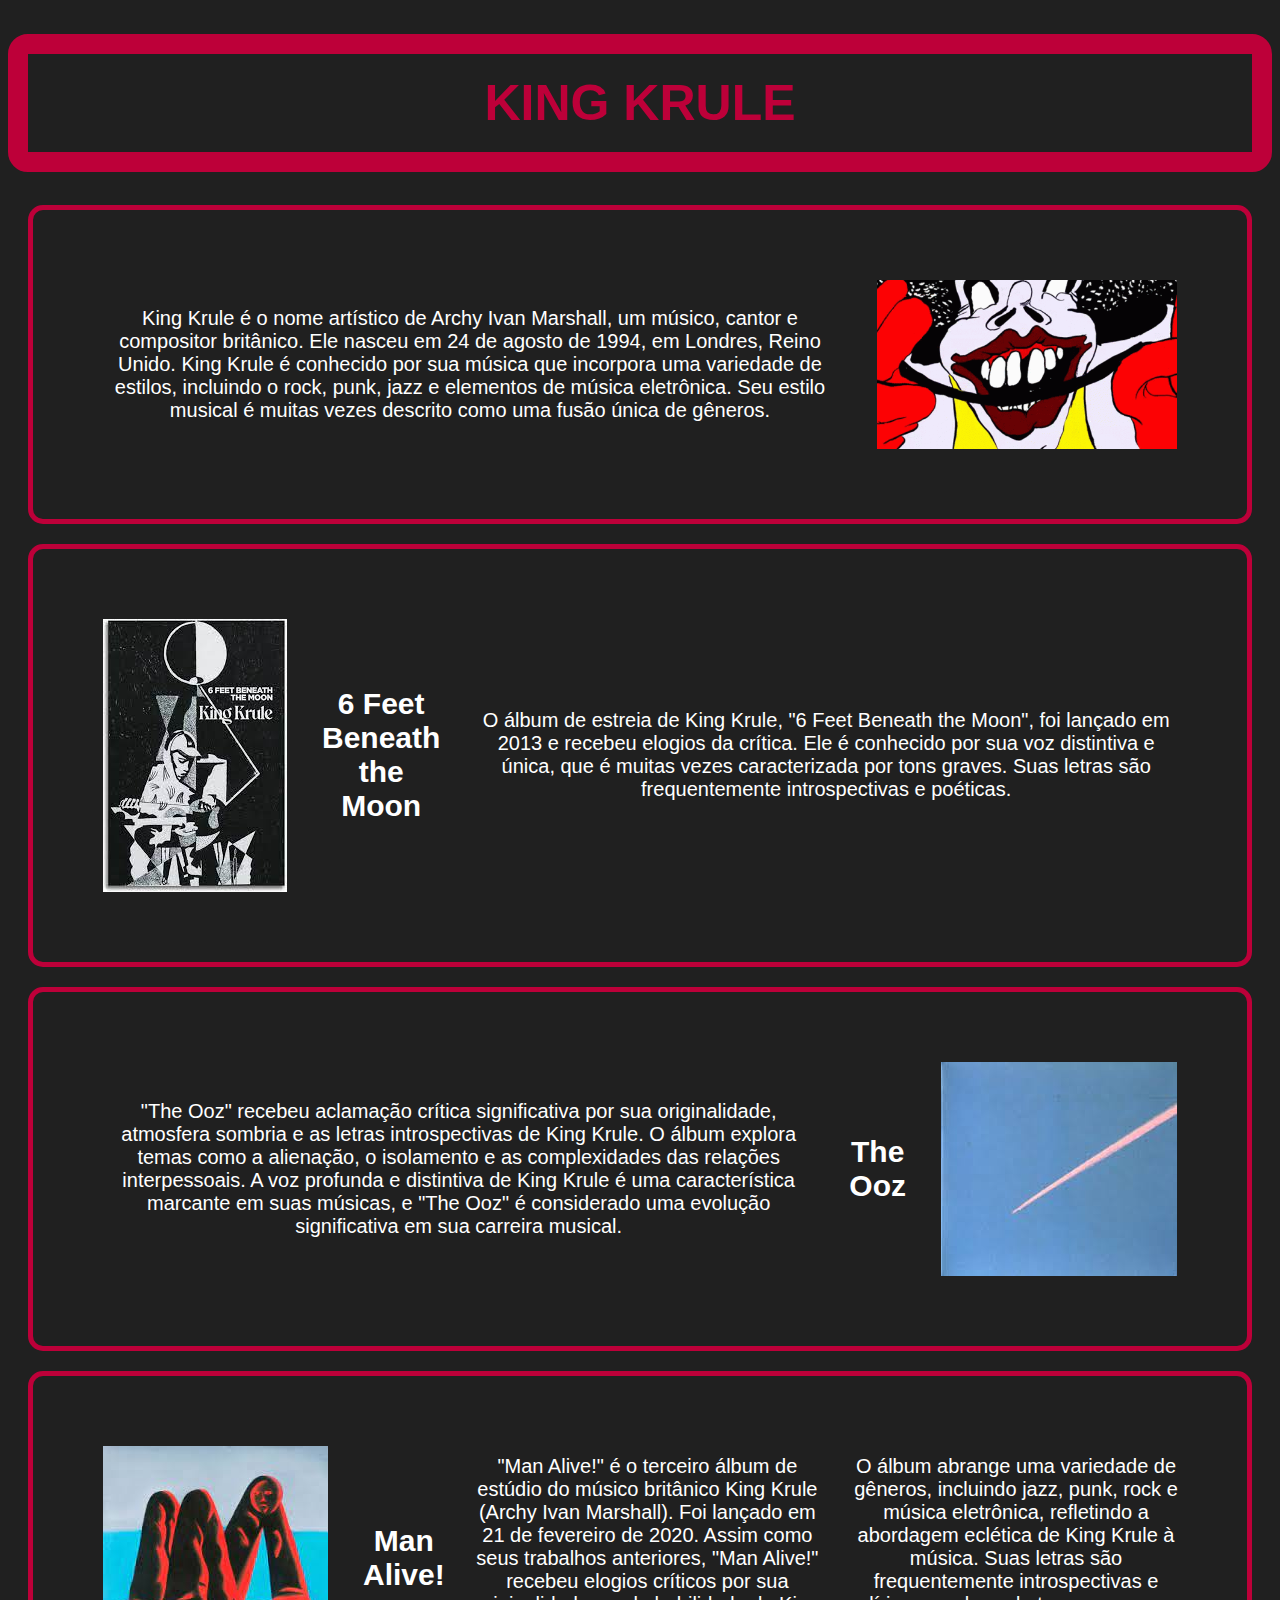
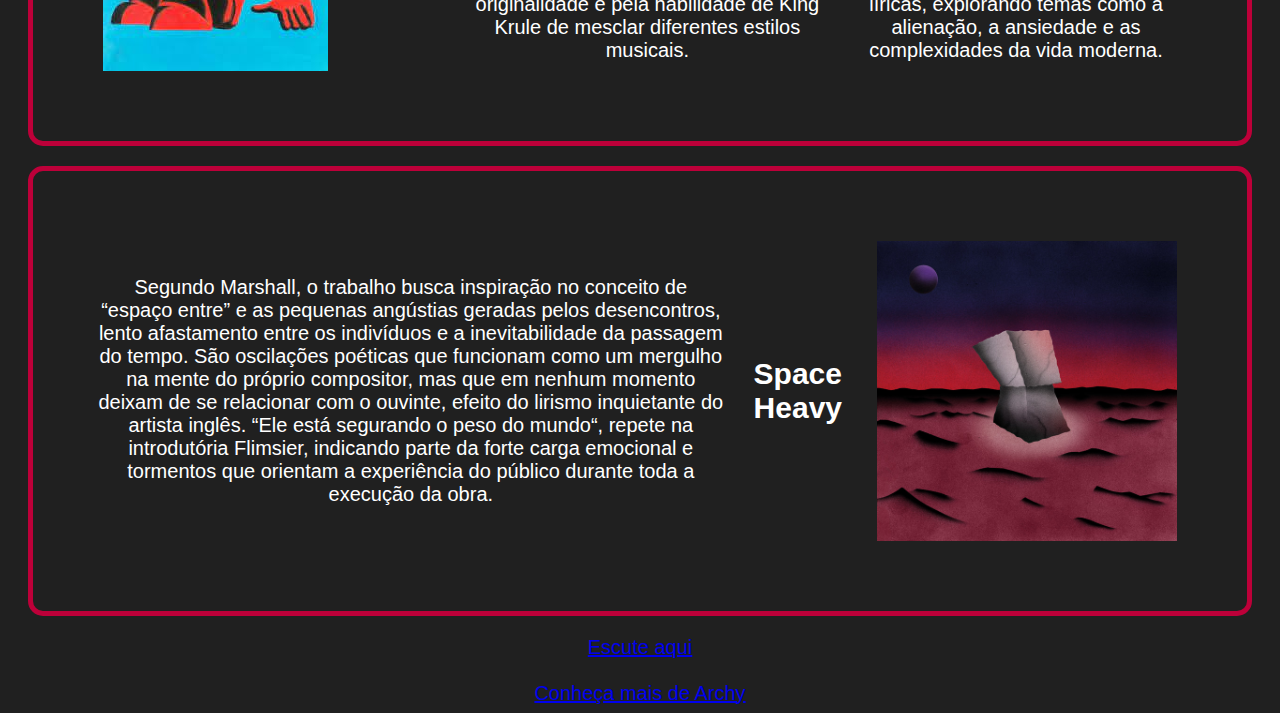
<file: index.html>
<!DOCTYPE html>
<html lang="en">

<head>
    <meta charset="UTF-8">
    <meta name="viewport" content="width=device-width, initial-scale=1.0">
    <title>King Krule</title>
    <link rel="stylesheet" href="./style/style.css">
</head>

<body>
    <header>
        <h1>KING KRULE</h1>
    </header>

    <div class="content">
        <p>
            King Krule é o nome artístico de Archy Ivan Marshall, um músico, cantor e compositor britânico. Ele nasceu
            em 24 de agosto de 1994, em Londres, Reino Unido. King Krule é conhecido por sua música que incorpora uma
            variedade de estilos, incluindo o rock, punk, jazz e elementos de música eletrônica. Seu estilo musical é
            muitas vezes descrito como uma fusão única de gêneros.</p>

        <img src="./assets/king-krule.gif" alt="">
    </div>
    <div class="content">
        <img src="./assets/6feet.jpeg" alt="">
        <h2>6 Feet Beneath the Moon</h2>
        <p>
            O álbum de estreia de King Krule, "6 Feet Beneath the Moon", foi lançado em 2013 e recebeu elogios da
            crítica. Ele é conhecido por sua voz distintiva e única, que é muitas vezes caracterizada por tons graves.
            Suas letras são frequentemente introspectivas e poéticas.
        </p>
    </div>
    <div class="content">

        <p>
            "The Ooz" recebeu aclamação crítica significativa por sua originalidade, atmosfera sombria e as letras
            introspectivas de King Krule. O álbum explora temas como a alienação, o isolamento e as complexidades das
            relações interpessoais. A voz profunda e distintiva de King Krule é uma característica marcante em suas
            músicas, e "The Ooz" é considerado uma evolução significativa em sua carreira musical.
        </p>
        <h2>The Ooz</h2>
        <img src="./assets/the ooz.jpeg" alt="">
    </div>
    <div class="content">
        <img src="./assets/manalive.jpeg" alt="">
        <h2>Man Alive!</h2>
        <p>
            "Man Alive!" é o terceiro álbum de estúdio do músico britânico King Krule (Archy Ivan Marshall). Foi lançado
            em 21 de fevereiro de 2020. Assim como seus trabalhos anteriores, "Man Alive!" recebeu elogios críticos por
            sua originalidade e pela habilidade de King Krule de mesclar diferentes estilos musicais.
        </p>
        <p>
            O álbum abrange uma variedade de gêneros, incluindo jazz, punk, rock e música eletrônica, refletindo a
            abordagem eclética de King Krule à música. Suas letras são frequentemente introspectivas e líricas,
            explorando temas como a alienação, a ansiedade e as complexidades da vida moderna.</p>
        </div>
    <div class="content">
        <p>
            Segundo Marshall, o trabalho busca inspiração no conceito de “espaço entre” e as pequenas angústias geradas
            pelos desencontros, lento afastamento entre os indivíduos e a inevitabilidade da passagem do tempo. São
            oscilações poéticas que funcionam como um mergulho na mente do próprio compositor, mas que em nenhum momento
            deixam de se relacionar com o ouvinte, efeito do lirismo inquietante do artista inglês. “Ele está segurando
            o peso do mundo“, repete na introdutória Flimsier, indicando parte da forte carga emocional e tormentos que
            orientam a experiência do público durante toda a execução da obra.
        </p>
        <h2>Space Heavy</h2>
        <img src="./assets/space.jpeg" alt="">
    </div>

    <div class="spotify"><a class="link" target="_blank" href="https://open.spotify.com/intl-pt/artist/4wyNyxs74Ux8UIDopNjIai">Escute aqui</a></div>
    <br>
    <a class="link" href="archy.html">Conheça mais de Archy</a>
</body>

</html>
</file>
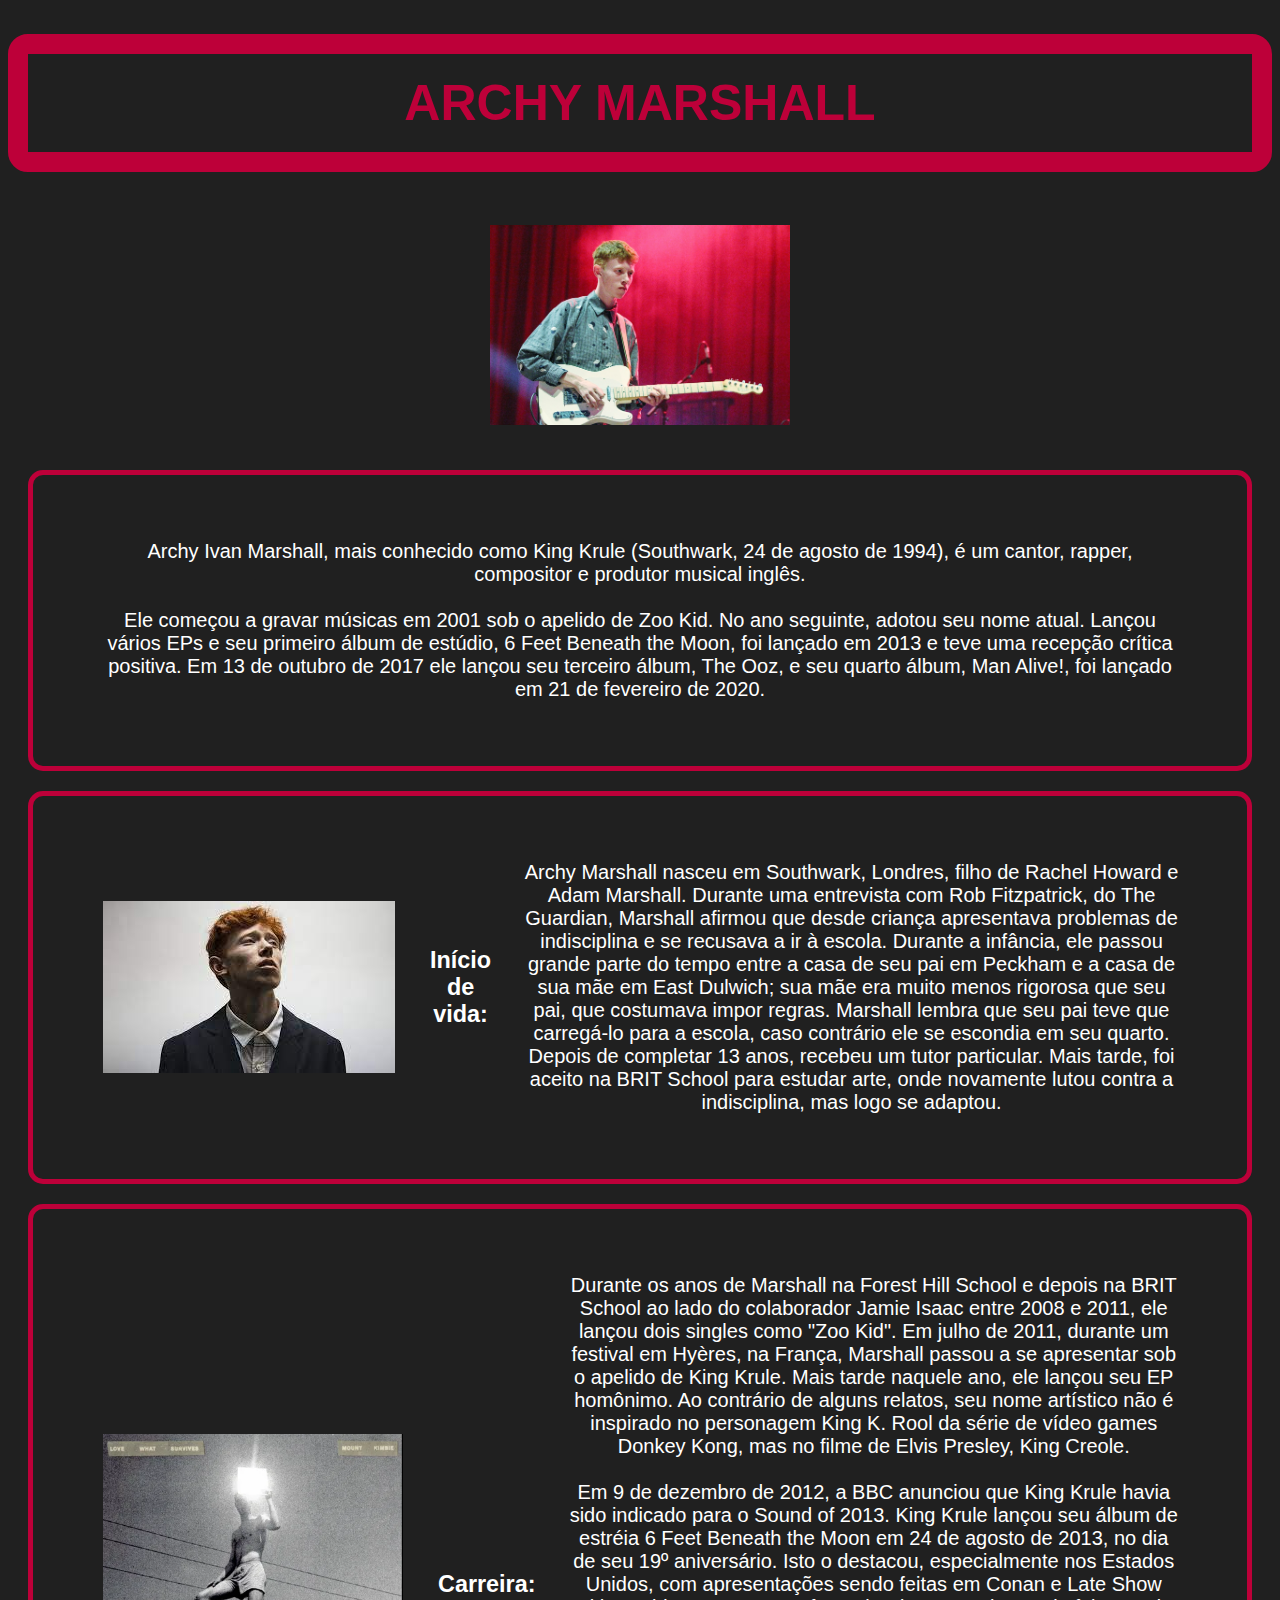
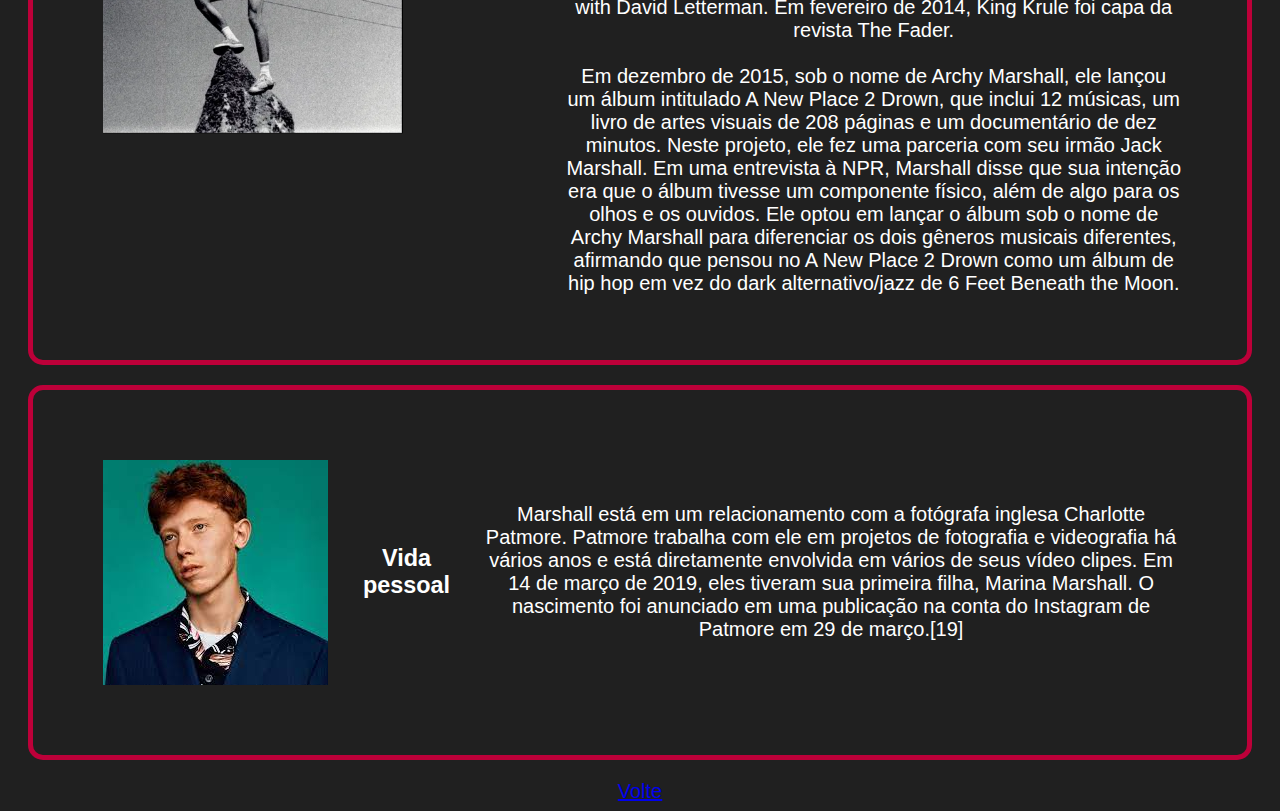
<file: archy.html>
<!DOCTYPE html>
<html lang="en">

<head>
    <meta charset="UTF-8">
    <meta name="viewport" content="width=device-width, initial-scale=1.0">
    <title>Archy Marshall</title>
    <link rel="stylesheet" href="./style/style.css">
</head>

<body>
    <header>
        <h1>ARCHY MARSHALL</h1>
    </header>
    <img src="./assets/archy2.jpg" alt="">
    <div class="content">
        <p>
            Archy Ivan Marshall, mais conhecido como King Krule (Southwark, 24 de agosto de 1994), é um cantor, rapper,
            compositor e produtor musical inglês.

            <br><br>Ele começou a gravar músicas em 2001 sob o apelido de Zoo Kid. No ano seguinte, adotou seu nome
            atual.
            Lançou vários EPs e seu primeiro álbum de estúdio, 6 Feet Beneath the Moon, foi lançado em 2013 e teve uma
            recepção crítica positiva. Em 13 de outubro de 2017 ele lançou seu terceiro álbum, The Ooz, e seu quarto
            álbum, Man Alive!, foi lançado em 21 de fevereiro de 2020.
        </p>
    </div>

    <div class="content">
        <img src="./assets/archy.jpeg" alt="">
        <h3>Início de vida:</h3>
        <p>Archy Marshall nasceu em Southwark, Londres, filho de Rachel Howard e Adam Marshall. Durante uma entrevista
            com Rob Fitzpatrick, do The Guardian, Marshall afirmou que desde criança apresentava problemas de
            indisciplina e se recusava a ir à escola. Durante a infância, ele passou grande parte do tempo entre a casa
            de seu pai em Peckham e a casa de sua mãe em East Dulwich; sua mãe era muito menos rigorosa que seu pai, que
            costumava impor regras. Marshall lembra que seu pai teve que carregá-lo para a escola, caso contrário ele se
            escondia em seu quarto. Depois de completar 13 anos, recebeu um tutor particular. Mais tarde, foi aceito na
            BRIT School para estudar arte, onde novamente lutou contra a indisciplina, mas logo se adaptou.</p>
    </div>

    <div class="content">
        <img src="./assets/bluetrainlines.png" alt="">
        <h3>Carreira:</h3>
        <p>Durante os anos de Marshall na Forest Hill School e depois na BRIT School ao lado do colaborador Jamie Isaac
            entre 2008 e 2011, ele lançou dois singles como "Zoo Kid". Em julho de 2011, durante um festival em Hyères,
            na França, Marshall passou a se apresentar sob o apelido de King Krule. Mais tarde naquele ano, ele
            lançou seu EP homônimo. Ao contrário de alguns relatos, seu nome artístico não é inspirado no personagem
            King K. Rool da série de vídeo games Donkey Kong, mas no filme de Elvis Presley, King Creole.
            <br><br>
            Em 9 de dezembro de 2012, a BBC anunciou que King Krule havia sido indicado para o Sound of 2013. King
            Krule lançou seu álbum de estréia 6 Feet Beneath the Moon em 24 de agosto de 2013, no dia de seu 19º
            aniversário. Isto o destacou, especialmente nos Estados Unidos, com apresentações sendo feitas em Conan e
            Late Show with David Letterman. Em fevereiro de 2014, King Krule foi capa da revista The Fader.
            <br><br>
            Em dezembro de 2015, sob o nome de Archy Marshall, ele lançou um álbum intitulado A New Place 2 Drown, que
            inclui 12 músicas, um livro de artes visuais de 208 páginas e um documentário de dez minutos. Neste projeto,
            ele fez uma parceria com seu irmão Jack Marshall. Em uma entrevista à NPR, Marshall disse que sua intenção
            era que o álbum tivesse um componente físico, além de algo para os olhos e os ouvidos. Ele optou em lançar o
            álbum sob o nome de Archy Marshall para diferenciar os dois gêneros musicais diferentes, afirmando que
            pensou no A New Place 2 Drown como um álbum de hip hop em vez do dark alternativo/jazz de 6 Feet Beneath the
            Moon.</p>
    </div>

    <div class="content">
        <img src="./assets/archy3.jpeg" alt="">
        <h3>Vida pessoal</h3>
        <p>Marshall está em um relacionamento com a fotógrafa inglesa Charlotte Patmore. Patmore trabalha com ele em
            projetos de fotografia e videografia há vários anos e está diretamente envolvida em vários de seus vídeo
            clipes.

            Em 14 de março de 2019, eles tiveram sua primeira filha, Marina Marshall. O nascimento foi anunciado em uma
            publicação na conta do Instagram de Patmore em 29 de março.[19]</p>
    </div>

    <a class="link" href="index.html">Volte</a>

</body>

</html>
</file>
<file: style/style.css>
body{
    background-color: rgb(32, 32, 32);
    font-family:'Segoe UI', Tahoma, Geneva, Verdana, sans-serif;
    font-size: 20px;
    text-align: center;

}

h1{
    color: rgb(189, 0, 57);
    text-align: center;
    border: 20px rgb(189, 0, 57) solid;
    border-radius: 20px;
    padding: 20px;
    font-size:50px;
    
}

.content {
    display: flex;
    align-items: center;
    margin: 20px;
    border: 5px rgb(189, 0, 57) solid;
    padding: 50px;
    border-radius: 15px;  
}

p,h2,h3{
    color: white;
    margin: 15px;
    text-align: center;
    
}

img {
    margin: 20px;
    width: 300px;
}
</file>
